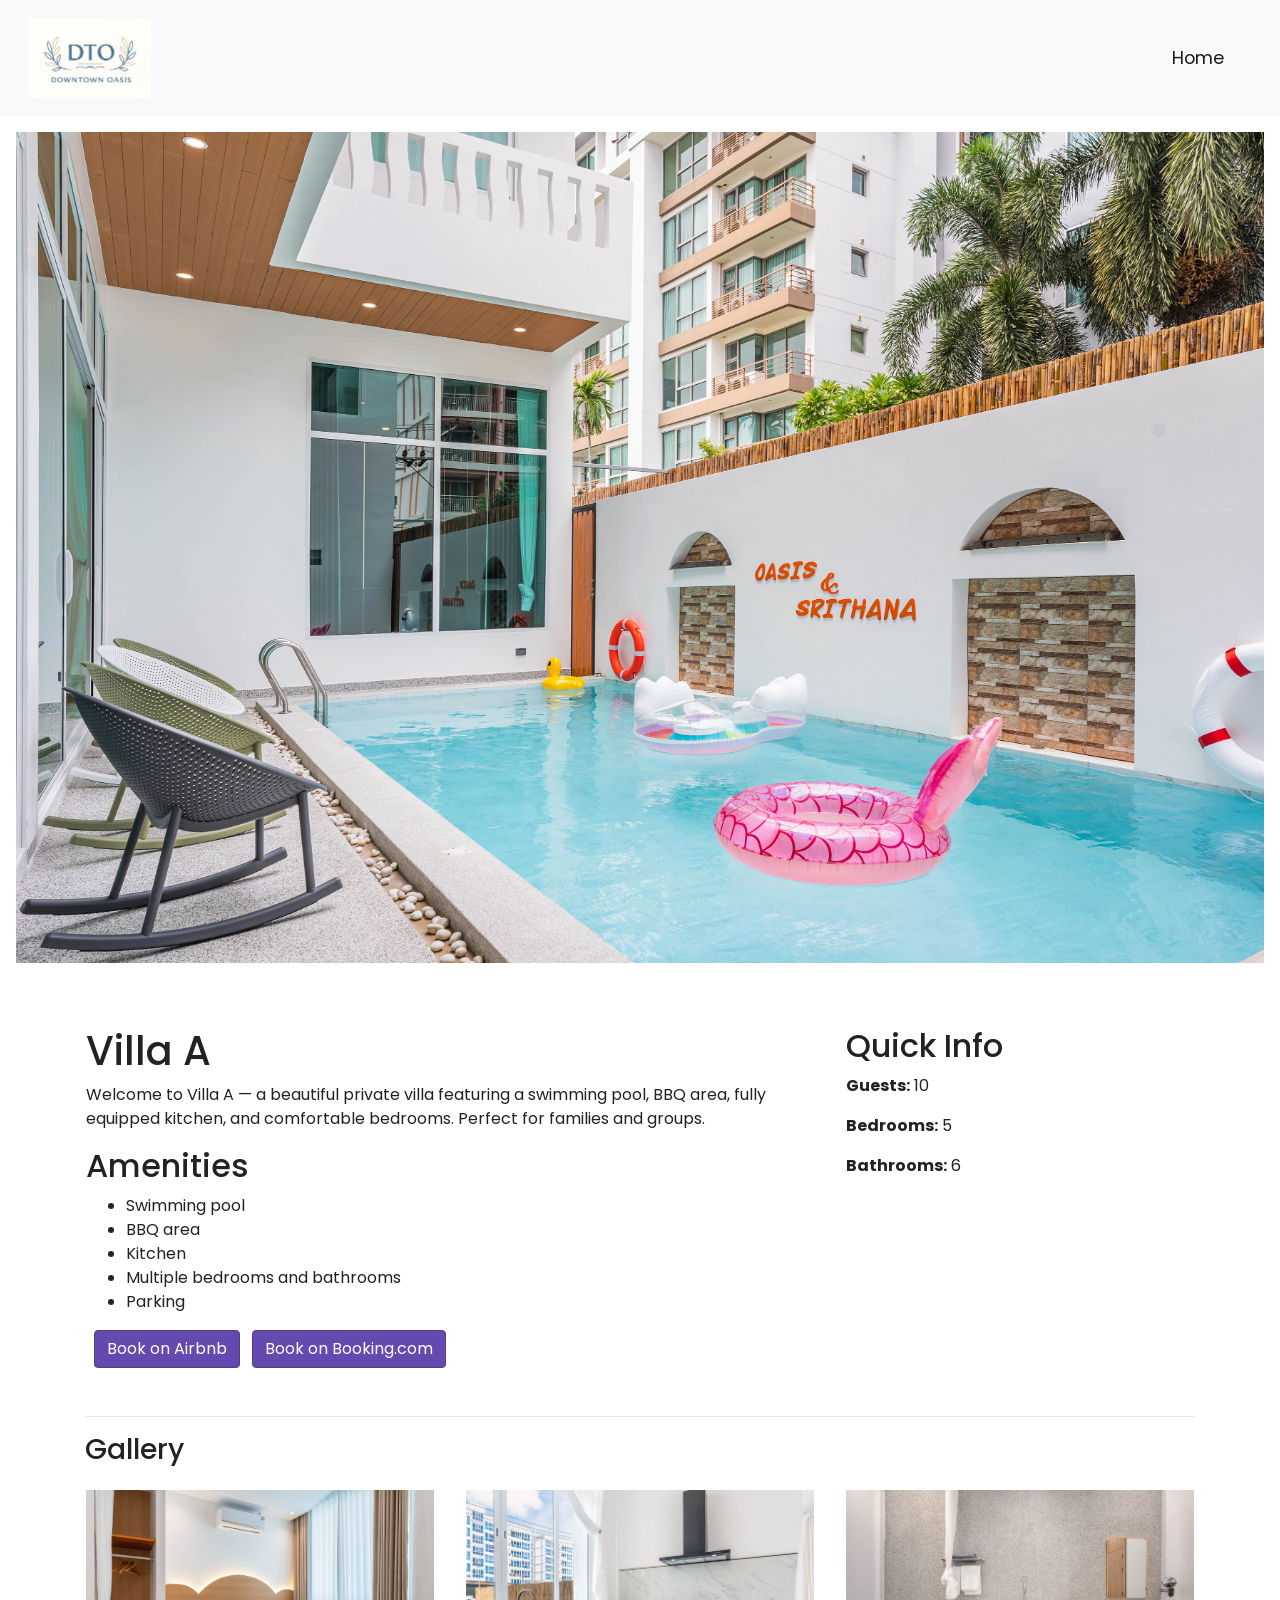
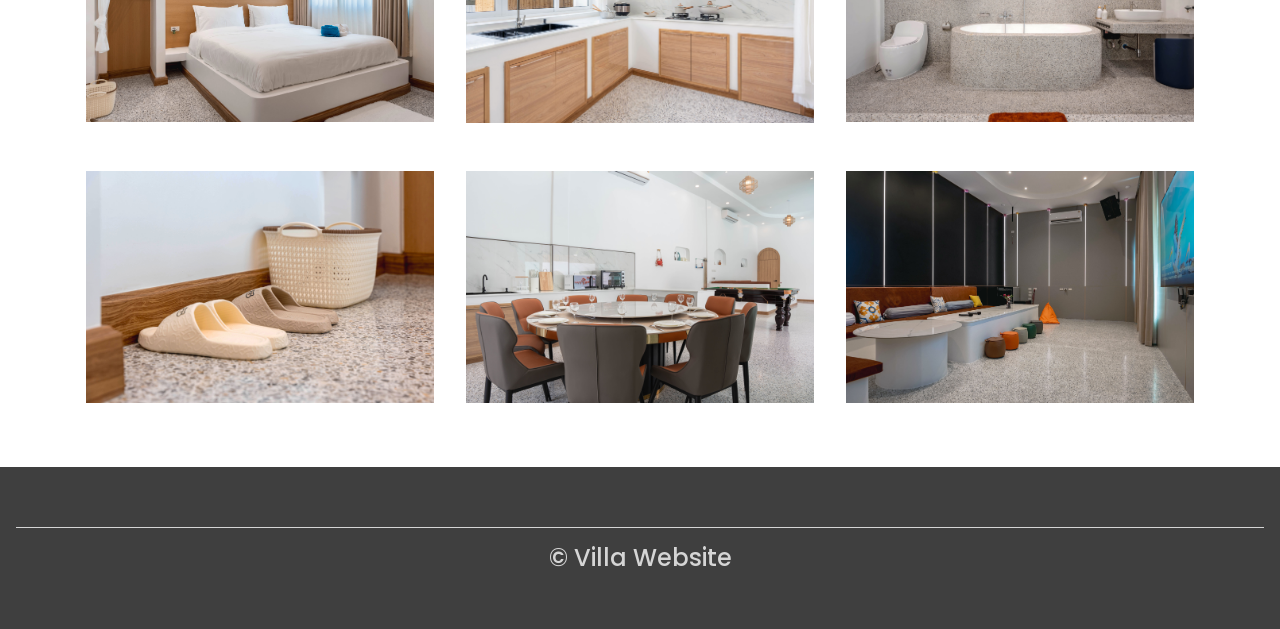
<file: villa1.html>
<!DOCTYPE html>
<html lang="en">
<head>
  <meta charset="utf-8">
  <meta name="viewport" content="width=device-width, initial-scale=1">
  <title>Villa A</title>

  <link rel="stylesheet" href="https://maxcdn.bootstrapcdn.com/bootstrap/4.0.0/css/bootstrap.min.css">
  <link href="style.css" rel="stylesheet">

  <script src="https://ajax.googleapis.com/ajax/libs/jquery/3.3.1/jquery.min.js"></script>
  <script src="https://cdnjs.cloudflare.com/ajax/libs/popper.js/1.12.9/umd/popper.min.js"></script>
  <script src="https://maxcdn.bootstrapcdn.com/bootstrap/4.0.0/js/bootstrap.min.js"></script>
</head>

<body>

<header>
  <nav class="navbar navbar-expand-md navbar-light bg-light sticky-top">
    <div class="container-fluid">
      <a class="navbar-brand" href="index.html">
        <img src="img/logo.jpg" alt="Villa Logo" class="brand-logo">
      </a>

      <button class="navbar-toggler" type="button" data-toggle="collapse" data-target="#navbarsExampleDefault"
              aria-controls="navbarsExampleDefault" aria-expanded="false" aria-label="Toggle navigation">
        <span class="navbar-toggler-icon"></span>
      </button>

      <div class="collapse navbar-collapse" id="navbarsExampleDefault">
        <ul class="navbar-nav ml-auto">
          <li class="nav-item active">
            <a class="nav-link" href="index.html">Home</a>
          </li>
        </ul>
      </div>
    </div>
  </nav>
</header>

<main>

  <div class="container-fluid padding">
    <div class="row">
      <div class="col-12">
        <img src="img/villa1/swimming_pool.jpg" class="img-fluid" alt="Villa A swimming pool">
      </div>
    </div>
  </div>

  <div class="container padding">
    <div class="row">
      <article class="col-md-8">
        <h1>Villa A</h1>
        <p>
          Welcome to Villa A — a beautiful private villa featuring a swimming pool,
          BBQ area, fully equipped kitchen, and comfortable bedrooms.
          Perfect for families and groups.
        </p>

        <h2>Amenities</h2>
        <ul>
          <li>Swimming pool</li>
          <li>BBQ area</li>
          <li>Kitchen</li>
          <li>Multiple bedrooms and bathrooms</li>
          <li>Parking</li>
        </ul>

        <p>
          <a href="https://www.airbnb.com/h/-oasis"
             target="_blank"
             rel="noopener noreferrer"
             class="btn btn-primary booking-btn"
             aria-label="Book Villa A on Airbnb (opens in new tab)">
            Book on Airbnb
          </a>

          <a href="https://www.booking.com/hotel/th/pattaya-walking-street-5-bedroom-6-bath-ktv-bbq-pool-villa.html"
             target="_blank"
             rel="noopener noreferrer"
             class="btn btn-primary booking-btn"
             aria-label="Book Villa A on Booking.com (opens in new tab)">
            Book on Booking.com
          </a>
        </p>
      </article>

      <aside class="col-md-4">
        <h2>Quick Info</h2>
        <p><strong>Guests:</strong> 10</p>
        <p><strong>Bedrooms:</strong> 5</p>
        <p><strong>Bathrooms:</strong> 6</p>
      </aside>
    </div>

    <hr>

    <section aria-labelledby="gallery-title">
      <h3 id="gallery-title">Gallery</h3>
      <div class="row">
        <figure class="col-sm-6 col-md-4 mb-3">
          <img src="img/villa1/bedroom1.jpg" class="img-fluid" alt="Villa A bedroom">
        </figure>
        <figure class="col-sm-6 col-md-4 mb-3">
          <img src="img/villa1/kitchen.jpg" class="img-fluid" alt="Villa A kitchen">
        </figure>
        <figure class="col-sm-6 col-md-4 mb-3">
          <img src="img/villa1/bathroom.jpg" class="img-fluid" alt="Villa A bathroom">
        </figure>
        <figure class="col-sm-6 col-md-4 mb-3">
          <img src="img/villa1/slipper.jpg" class="img-fluid" alt="Villa A slippers">
        </figure>
        <figure class="col-sm-6 col-md-4 mb-3">
          <img src="img/villa1/table.jpg" class="img-fluid" alt="Villa A table">
        </figure>
        <figure class="col-sm-6 col-md-4 mb-3">
          <img src="img/villa1/ktv.jpg" class="img-fluid" alt="Villa A ktv room">
        </figure>
      </div>
    </section>
  </div>

</main>

<footer>
  <div class="container-fluid padding">
    <div class="row text-center">
      <div class="col-12">
        <hr class="light-100">
        <h4>&copy; Villa Website</h4>
      </div>
    </div>
  </div>
</footer>

</body>
</html>
</file>
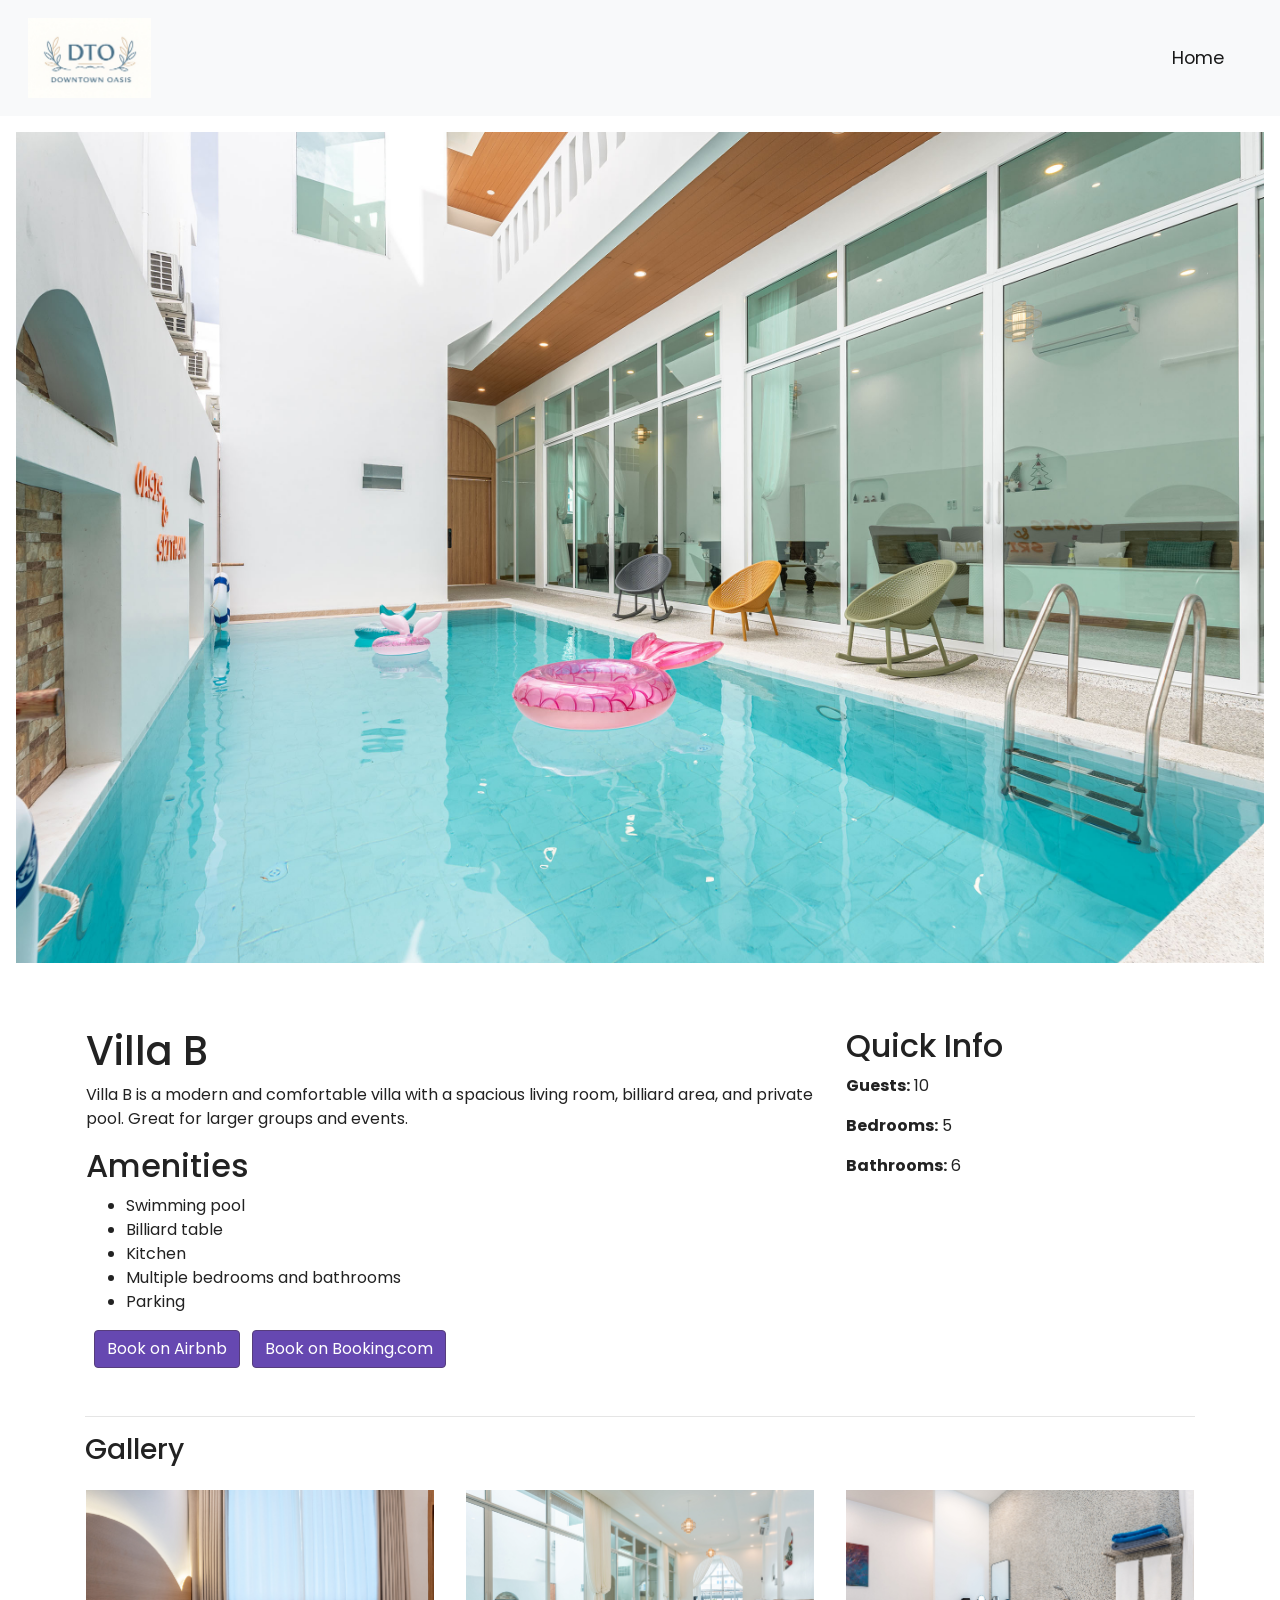
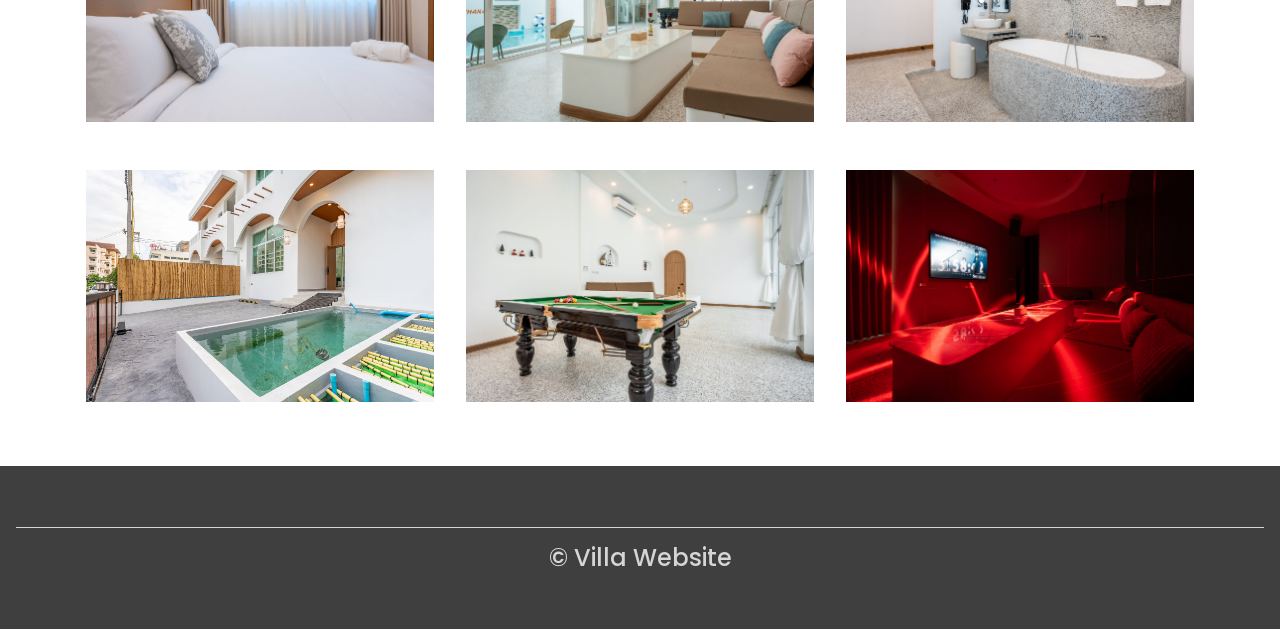
<file: villa2.html>
<!DOCTYPE html>
<html lang="en">
<head>
  <meta charset="utf-8">
  <meta name="viewport" content="width=device-width, initial-scale=1">
  <title>Villa B</title>

  <link rel="stylesheet" href="https://maxcdn.bootstrapcdn.com/bootstrap/4.0.0/css/bootstrap.min.css">
  <link href="style.css" rel="stylesheet">

  <script src="https://ajax.googleapis.com/ajax/libs/jquery/3.3.1/jquery.min.js"></script>
  <script src="https://cdnjs.cloudflare.com/ajax/libs/popper.js/1.12.9/umd/popper.min.js"></script>
  <script src="https://maxcdn.bootstrapcdn.com/bootstrap/4.0.0/js/bootstrap.min.js"></script>
</head>

<body>

<header>
  <nav class="navbar navbar-expand-md navbar-light bg-light sticky-top">
    <div class="container-fluid">
      <a class="navbar-brand" href="index.html">
        <img src="img/logo.jpg" alt="Villa Logo" class="brand-logo">
      </a>

      <button class="navbar-toggler" type="button" data-toggle="collapse"
              data-target="#navbarsExampleDefault"
              aria-controls="navbarsExampleDefault"
              aria-expanded="false"
              aria-label="Toggle navigation">
        <span class="navbar-toggler-icon"></span>
      </button>

      <div class="collapse navbar-collapse" id="navbarsExampleDefault">
        <ul class="navbar-nav ml-auto">
          <li class="nav-item active">
            <a class="nav-link" href="index.html">Home</a>
          </li>
        </ul>
      </div>
    </div>
  </nav>
</header>

<main>

  <div class="container-fluid padding">
    <div class="row">
      <div class="col-12">
        <img src="img/villa2/swimming_pool.jpg"
             class="img-fluid"
             alt="Villa B swimming pool">
      </div>
    </div>
  </div>

  <div class="container padding">
    <div class="row">
      <article class="col-md-8">
        <h1>Villa B</h1>
        <p>
          Villa B is a modern and comfortable villa with a spacious living room,
          billiard area, and private pool.
          Great for larger groups and events.
        </p>

        <h2>Amenities</h2>
        <ul>
          <li>Swimming pool</li>
          <li>Billiard table</li>
          <li>Kitchen</li>
          <li>Multiple bedrooms and bathrooms</li>
          <li>Parking</li>
        </ul>

        <p>
          <a href="https://www.airbnb.com/h/-oasisb"
             target="_blank"
             rel="noopener noreferrer"
             class="btn btn-primary booking-btn"
             aria-label="Book Villa B on Airbnb (opens in new tab)">
            Book on Airbnb
          </a>

          <a href="https://www.booking.com/hotel/th/downtown-oasis-ba-ti-ya-shi-zhong-xin-du-dong-yong-chi-bie-shu-b-5wo-6wei-ktv-bb.html"
             target="_blank"
             rel="noopener noreferrer"
             class="btn btn-primary booking-btn"
             aria-label="Book Villa B on Booking.com (opens in new tab)">
            Book on Booking.com
          </a>
        </p>
      </article>

      <aside class="col-md-4">
        <h2>Quick Info</h2>
        <p><strong>Guests:</strong> 10</p>
        <p><strong>Bedrooms:</strong> 5</p>
        <p><strong>Bathrooms:</strong> 6</p>
      </aside>
    </div>

    <hr>

    <section aria-labelledby="gallery-title">
      <h3 id="gallery-title">Gallery</h3>
      <div class="row">
        <figure class="col-sm-6 col-md-4 mb-3">
          <img src="img/villa2/bedroom1.jpg" class="img-fluid" alt="Villa B bedroom">
        </figure>
        <figure class="col-sm-6 col-md-4 mb-3">
          <img src="img/villa2/living_room.jpg" class="img-fluid" alt="Villa B living room">
        </figure>
        <figure class="col-sm-6 col-md-4 mb-3">
          <img src="img/villa2/bathroom.jpg" class="img-fluid" alt="Villa B bathroom">
        </figure>
        <figure class="col-sm-6 col-md-4 mb-3">
          <img src="img/villa2/parking.jpg" class="img-fluid" alt="Villa B parking area">
        </figure>
        <figure class="col-sm-6 col-md-4 mb-3">
          <img src="img/villa2/billiard_ball.jpg" class="img-fluid" alt="Villa B billiard table">
        </figure>
        <figure class="col-sm-6 col-md-4 mb-3">
          <img src="img/villa2/ktv.jpg" class="img-fluid" alt="Villa B ktv room">
        </figure>
      </div>
    </section>

  </div>

</main>

<footer>
  <div class="container-fluid padding">
    <div class="row text-center">
      <div class="col-12">
        <hr class="light-100">
        <h4>&copy; Villa Website</h4>
      </div>
    </div>
  </div>
</footer>

</body>
</html>
</file>
<file: style.css>
@import url('https://fonts.googleapis.com/css?family=Poppins:400,500,700');

html, body {
  height: 100%;
  width: 100%;
  font-family: 'Poppins', sans-serif;
  color: #222;
}

.navbar {
  padding: .8rem;
}

/* Navbar brand logo sizing */
.brand-logo{
  height: 80px;
  display: block;
}

@media (max-width: 992px){
  .brand-logo{ height: 64px; }
}

@media (max-width: 576px){
  .brand-logo{ height: 44px; }
}

.navbar-nav li {
  padding-right: 20px;
}

.nav-link {
  font-size: 1.1em !important;
}

.carousel-inner img {
  width: 100%;
  height: 420px; /* reduced height for a smaller hero like Aleenta */
  object-fit: cover;
}

@media (max-width: 768px){
  .carousel-inner img { height: 300px; }
}

@media (max-width: 576px){
  .carousel-inner img { height: 220px; }
}

.carousel-caption {
  position: absolute;
  top: 50%;
  transform: translateY(-50%);
}

.carousel-caption h1 {
  font-size: 500%;
  text-transform: uppercase;
  color: #222;
}

.carousel-caption h3 {
  font-size: 200%;
  font-weight: 500;
  color: #222;
  padding-bottom: 1rem;
}

/* Carousel arrow styling */
.carousel-control-prev-icon,
.carousel-control-next-icon {
  background-image: none; /* remove default small icons */
}
.carousel-control-prev, .carousel-control-next {
  width: 60px;
}
.carousel-arrow {
  position: absolute;
  top: 50%;
  transform: translateY(-50%);
  color: #fff;
  font-size: 1.8rem;
  width: 48px;
  height: 48px;
  line-height: 48px;
  text-align: center;
  background: rgba(0,0,0,0.45);
  border-radius: 50%;
  z-index: 5;
}
.carousel-control-prev { left: 10px; }
.carousel-control-next { right: 10px; }
.carousel-arrow:hover { background: rgba(0,0,0,0.6); }

.btn-primary {
  background-color: #6648b1;
  border: 1px solid #563d7c;
}

.btn-primary:hover {
  background-color: #563d7c;
  border: 1px solid #563d7c;
}

.jumbotron {
  padding: 1rem;
  border-radius: 0;
}



.padding {
  padding-bottom: 2rem;
}

.welcome {
  width: 75%;
  margin: 0 auto;
  padding-top: 2rem;
}

.welcome hr {
  border-top: 2px solid #b4b4b4;
  width: 95%;
  margin-top: .3rem;
  margin-bottom: 1rem;
}

.fa-code {
  color: #e54d26;

}

.fa-bold {
  color: #563d7c;
}

.fa-css3 {
  color: #2163af;
}

.fa-code, .fa-bold, .fa-css3 {
  font-size: 4em;
  margin: 1rem;
}

.amenity-icon {
  font-size: 4.5em;
  margin: 1rem;
  color: #6648b1;
}

.fun {
  width: 100%;
  margin-bottom: 2rem;
}

.gif {
  max-width: 100%;
}

.social a {
  font-size: 4.5em;
  padding: 3rem;
}

/* Big map zoom */
.map-modal {
  max-width: 95vw;
}

.map-modal .modal-content {
  background: #000;
}

.map-modal img {
  width: 100%;
  max-height: 92vh;
  object-fit: contain;
}


/* QR code grid and images */
.map-img { cursor: zoom-in; }
.modal-img { width: 100%; height: auto; display: block; }
.qr-grid { margin-top: 0.5rem; display:flex; gap:1rem; align-items:center; justify-content:center; }
.qr-img { width: 180px; height: 180px; border: 1px solid #e6e6e6; background: #fff; padding: 8px; object-fit: contain; box-sizing: border-box; cursor: zoom-in; border-radius: 6px; }
#modalQrImage { max-width: 90vw; width: 480px; height: auto; display:block; margin: 0 auto; }
@media (max-width: 768px){ .qr-img { width: 200px; height: 200px; display:block; margin:0.5rem auto; } .qr-grid{ flex-direction:row; gap:2rem; justify-content:center; } }
@media (max-width: 576px){ .qr-img { width: 220px; height: 220px; } .qr-grid{ flex-direction:column; } .footer-column{ text-align:center; padding-top:0.5rem; } }

/* Footer column padding */
.footer-column { padding: 0.5rem 1rem; }

/* focus state for keyboard users */
.qr-img:focus { outline: 3px solid rgba(102,72,177,0.5); }

/* Make buttons more visible on focus for accessibility */
.btn:focus, .btn:active:focus {
  box-shadow: 0 0 0 0.2rem rgba(102,72,177,0.25);
  outline: none;
}

/* Footer contact links */
footer a { color: #d5d5d5; text-decoration: underline; }
footer a:hover { color: #fff; text-decoration: none; }

.fa-facebook {
  color: #3b5998;
}

.fa-twitter {
  color: #00aced;
}

.fa-instagram {
  color: #517fa4;
}

.fa-youtube {
  color: #bb0000;
}


.fa-facebook:hover,
.fa-twitter:hover, 
.fa-instagram:hover,
.fa-youtube:hover {
  color: #d5d5d5;
}

footer {
  background-color: #3f3f3f;
  color: #d5d5d5;
  padding-top: 2rem;
}

/* Footer logo: match navbar brand sizes and ensure spacing */
.footer-logo {
  height: 80px;
  display: block;
  margin: 0 auto 1rem auto;
}

@media (max-width: 992px){
  .footer-logo { height: 64px; }
}

@media (max-width: 576px){
  .footer-logo { height: 44px; }
}

hr.light {
  border-top: 1px solid #d5d5d5;
  width: 75%;
  margin-top: 1rem;
  margin-bottom: 1rem;
}

footer a {
  color: #d5d5d5;
}

hr.light-100 {
  border-top: 1px solid #d5d5d5;
  width: 100%;
  margin-top: .8rem;
  margin-bottom: 1rem;
}

/*---Media Queries --*/
@media (max-width: 992px) {
  .social a {
    font-size: 4em;
    padding: 2rem;
  }
}

@media (max-width: 768px) {
  .carousel-caption {
    top: 45%;
  }


  .carousel-caption h1 {
    font-size: 350%
  }

  .carousel-caption h3 {
    font-size: 140%;
    font-weight: 400;
    padding-bottom: .2rem;
  }

  .carousel-caption .btn {
    font-size: 95%;
    padding: 8px 14px;
  }

  .display-4 {
    font-size: 200%;
  }

  .social a {
    font-size: 2.5em;
    padding: 1.2rem;
  }

}

@media (max-width: 576px) {
  .carousel-caption {
    top: 40%;
  }

  .carousel-caption h1 {
    font-size: 250%
  }

  .carousel-caption h3 {
    font-size: 110%;
  }

  .carousel-caption .btn {
    font-size: 90%;
    padding: 4px 8px;
  }

  .carousel-indicators {
    display: none;
  }

  .display-4 {
    font-size: 160%;
  }

  .social a {
    font-size: 2em;
    padding: .7rem;
  }
}


/*---Firefox Bug Fix --*/
.carousel-item {
  transition: transform 0.5s ease;
  transform: translateZ(0);
  backface-visibility: visible;
}
/*--- Fixed Background Image --*/
figure {
  position: relative;
  width: 100%;
  height: 60%;
  margin: 0!important;
}
.fixed-wrap {
  clip-path: inset(0 0 0 0);
  position: absolute;
  top: 0;
  left: 0;
  width: 100%;
  height: 100%;
}
#fixed {
  background-image: url('img/mac.png');
  position: fixed;
  display: block;
  top: 0;
  left: 0;
  width: 100%;
  height: 100%;
  background-size: cover;
  background-position: center center;
  transform: translateZ(0);
  will-change: transform;
}

/* Calendar removed */

/*--- Bootstrap Padding Fix --*/
[class*="col-"] {
    padding: 1rem;
}

/* Villa gallery and booking button styles */
.card-img-top {
  height: 220px;
  object-fit: cover;
}
.booking-btn {
  margin-left: .5rem;
}

/* Responsive: Stack booking buttons on small screens and add mobile padding */
@media (max-width: 576px) {
  .booking-btn {
    display: block;
    width: 90%;
    max-width: 320px;
    margin: 0.5rem auto;
  }
  .card-img-top { height: 160px; }
  .card-body { padding: 1rem; }
}

/*
Extra small (xs) devices (portrait phones, less than 576px)
No media query since this is the default in Bootstrap

Small (sm) devices (landscape phones, 576px and up)
@media (min-width: 576px) { ... }

Medium (md) devices (tablets, 768px and up)
@media (min-width: 768px) { ... }

Large (lg) devices (desktops, 992px and up)
@media (min-width: 992px) { ... }

Extra (xl) large devices (large desktops, 1200px and up)
@media (min-width: 1200px) { ... }
*/
</file>
